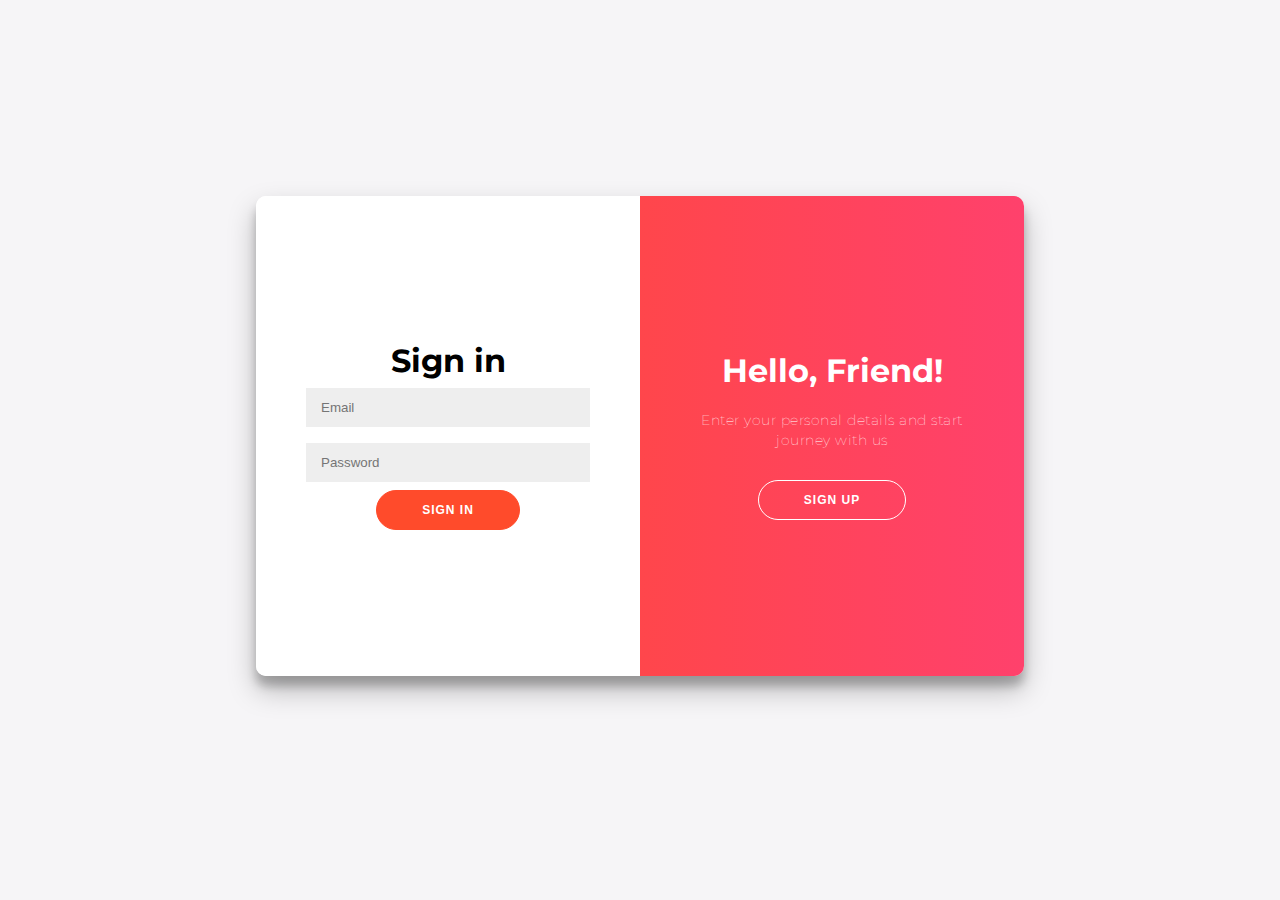
<file: login.html>
<!DOCTYPE html>
<html lang="en">
<head>
    <meta charset="UTF-8">
    <meta name="viewport" content="width=device-width, initial-scale=1.0">
    <link rel="stylesheet" href="login.css">
    <title>Register/Login</title>
</head>
<body>
<!--? ========== Signup page Section ========== -->
    
<div class="container" id="container">
	<div class="form-container sign-up-container">
		<form action="#">
			<h1>Create Account</h1>
			<input type="text" placeholder="Name" />
			<input type="email" placeholder="Email" />
			<input type="password" placeholder="Password" />
			<input type="password" placeholder="Confirm Password" />
			<button>Sign Up</button>
		</form>
	</div>

<!--? ========== Login Page Section ========== -->

	<div class="form-container sign-in-container">
		<form action="#">
			<h1>Sign in</h1>
			<input type="email" placeholder="Email" />
			<input type="password" placeholder="Password" />
			<button>Sign In</button>
		</form>
	</div>
	<div class="overlay-container">
		<div class="overlay">
			<div class="overlay-panel overlay-left">
				<h1>Welcome Back!</h1>
				<p>To keep connected with us please login with your personal info</p>
				<button class="ghost" id="signIn">Sign In</button>
			</div>
			<div class="overlay-panel overlay-right">
				<h1>Hello, Friend!</h1>
				<p>Enter your personal details and start journey with us</p>
				<button class="ghost" id="signUp">Sign Up</button>
			</div>
		</div>
	</div>
</div>

<!--* ========== Javascript link ========== -->

<script src="login.js"></script>
</body>
</html>
</file>
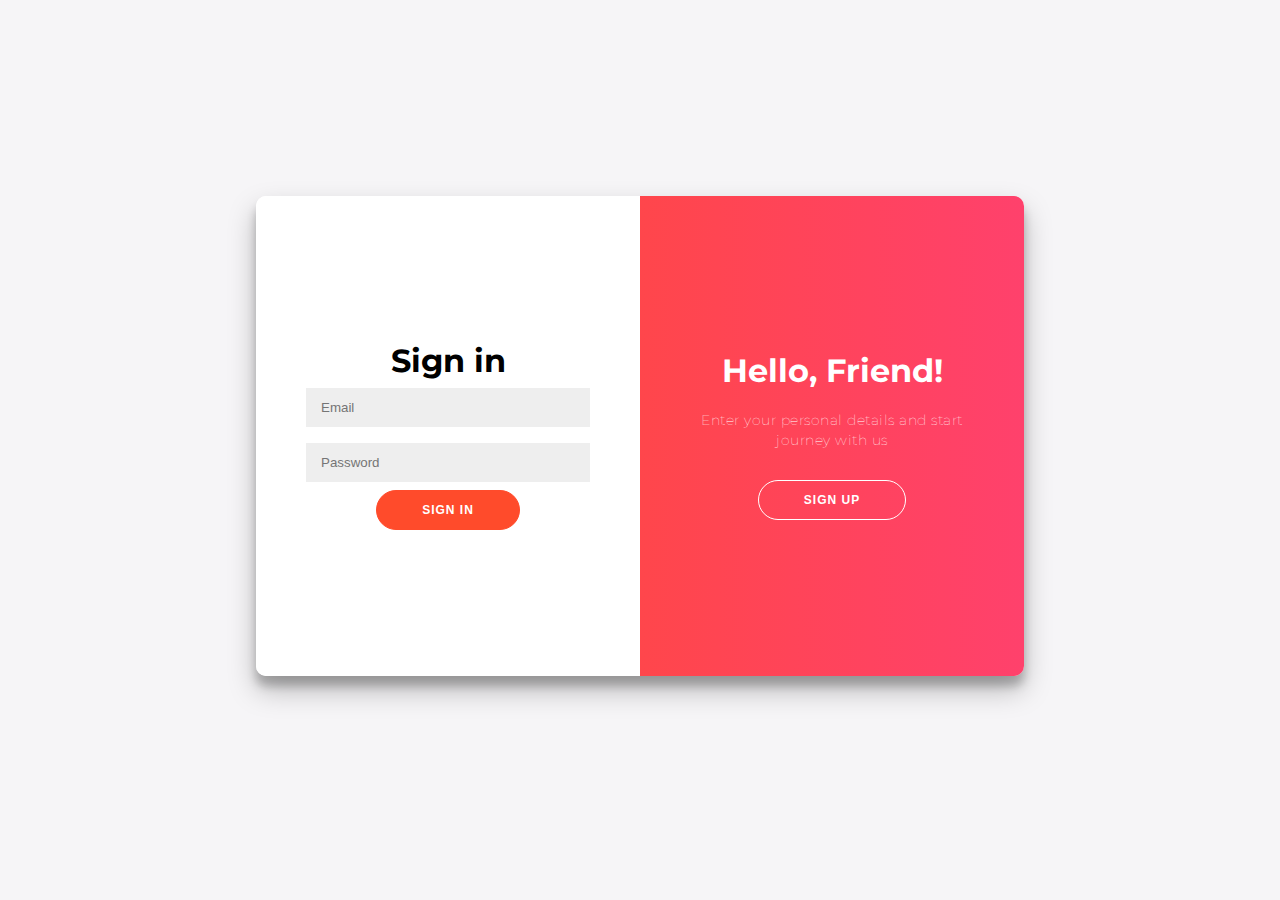
<file: html/login.html>
<!DOCTYPE html>
<html lang="en">
<head>
    <meta charset="UTF-8">
    <meta name="viewport" content="width=device-width, initial-scale=1.0">
    <link rel="stylesheet" href="../css/login.css">
    <title>Register/Login</title>
</head>
<body>
<!--? ========== Signup page Section ========== -->
    
<div class="container" id="container">
	<div class="form-container sign-up-container">
		<form action="#">
			<h1>Create Account</h1>
			<input type="text" placeholder="Name" />
			<input type="email" placeholder="Email" />
			<input type="password" placeholder="Password" />
			<input type="password" placeholder="Confirm Password" />
			<button>Sign Up</button>
		</form>
	</div>

<!--? ========== Login Page Section ========== -->

	<div class="form-container sign-in-container">
		<form action="#">
			<h1>Sign in</h1>
			<input type="email" placeholder="Email" />
			<input type="password" placeholder="Password" />
			<button>Sign In</button>
		</form>
	</div>
	<div class="overlay-container">
		<div class="overlay">
			<div class="overlay-panel overlay-left">
				<h1>Welcome Back!</h1>
				<p>To keep connected with us please login with your personal info</p>
				<button class="ghost" id="signIn">Sign In</button>
			</div>
			<div class="overlay-panel overlay-right">
				<h1>Hello, Friend!</h1>
				<p>Enter your personal details and start journey with us</p>
				<button class="ghost" id="signUp">Sign Up</button>
			</div>
		</div>
	</div>
</div>

<!--* ========== Javascript link ========== -->

<script src="./login.js"></script>
</body>
</html>
</file>
<file: login.css>
@import url('https://fonts.googleapis.com/css?family=Montserrat:400,800');
*{
	box-sizing: border-box;
}
body{
	background: #f6f5f7;
	display: flex;
	justify-content: center;
	align-items: center;
	flex-direction: column;
	font-family: 'Montserrat', sans-serif;
	height: 95vh;
}
h1{
	font-weight: bold;
	margin: 0;
}
h2{
	text-align: center;
}
p{
	font-size: 14px;
	font-weight: 100;
	line-height: 20px;
	letter-spacing: 0.5px;
	margin: 20px 0 30px;
}
span{
	font-size: 12px;
}
a{
	color: #333;
	font-size: 14px;
	text-decoration: none;
	margin: 15px 0;
}
button{
	border-radius: 20px;
	border: 1px solid #FF4B2B;
	background-color: #FF4B2B;
	color: #FFFFFF;
	font-size: 12px;
	font-weight: bold;
	padding: 12px 45px;
	letter-spacing: 1px;
	text-transform: uppercase;
	transition: transform 80ms ease-in;
}
button:active{
	transform: scale(0.95);
}
button:focus{
	outline: none;
}
button.ghost{
	background-color: transparent;
	border-color: #FFFFFF;
}
form{
	background-color: #FFFFFF;
	display: flex;
	align-items: center;
	justify-content: center;
	flex-direction: column;
	padding: 0 50px;
	height: 100%;
	text-align: center;
}
input{
	background-color: #eee;
	border: none;
	padding: 12px 15px;
	margin: 8px 0;
	width: 100%;
}
.container{
	background-color: #fff;
	border-radius: 10px;
    box-shadow: 0 14px 28px rgba(0,0,0,0.25), 0 10px 10px rgba(0,0,0,0.22);
	position: relative;
	overflow: hidden;
	width: 768px;
	max-width: 100%;
	min-height: 480px;
}
.form-container{
	position: absolute;
	top: 0;
	height: 100%;
	transition: all 0.6s ease-in-out;
}
.sign-in-container{
	left: 0;
	width: 50%;
	z-index: 2;
}
.container.right-panel-active .sign-in-container{
	transform: translateX(100%);
}
.sign-up-container{
	left: 0;
	width: 50%;
	opacity: 0;
	z-index: 1;
}
.container.right-panel-active .sign-up-container{
	transform: translateX(100%);
	opacity: 1;
	z-index: 5;
	animation: show 0.6s;
}
@keyframes show{
	0%, 49.99% {
		opacity: 0;
		z-index: 1;
	}
	50%, 100% {
		opacity: 1;
		z-index: 5;
	}
}
.overlay-container{
	position: absolute;
	top: 0;
	left: 50%;
	width: 50%;
	height: 100%;
	overflow: hidden;
	transition: transform 0.6s ease-in-out;
	z-index: 100;
}
.container.right-panel-active .overlay-container{
	transform: translateX(-100%);
}
.overlay{
	background: #FF416C;
	background: -webkit-linear-gradient(to right, #FF4B2B, #FF416C);
	background: linear-gradient(to right, #FF4B2B, #FF416C);
	background-repeat: no-repeat;
	background-size: cover;
	background-position: 0 0;
	color: #FFFFFF;
	position: relative;
	left: -100%;
	height: 100%;
	width: 200%;
    transform: translateX(0);
	transition: transform 0.6s ease-in-out;
}
.container.right-panel-active .overlay{
    transform: translateX(50%);
}
.overlay-panel{
	position: absolute;
	display: flex;
	align-items: center;
	justify-content: center;
	flex-direction: column;
	padding: 0 40px;
	text-align: center;
	top: 0;
	height: 100%;
	width: 50%;
	transform: translateX(0);
	transition: transform 0.6s ease-in-out;
}
.overlay-left{
	transform: translateX(-20%);
}
.container.right-panel-active .overlay-left{
	transform: translateX(0);
}
.overlay-right{
	right: 0;
	transform: translateX(0);
}
.container.right-panel-active .overlay-right{
	transform: translateX(20%);
}
.social-container{
	margin: 20px 0;
}
.social-container a{
	border: 1px solid #DDDDDD;
	border-radius: 50%;
	display: inline-flex;
	justify-content: center;
	align-items: center;
	margin: 0 5px;
	height: 40px;
	width: 40px;
}
footer{
    background-color: #222;
    color: #fff;
    font-size: 14px;
    bottom: 0;
    position: fixed;
    left: 0;
    right: 0;
    text-align: center;
    z-index: 999;
}
footer p{
    margin: 10px 0;
}
footer i{
    color: red;
}
footer a{
    color: #3c97bf;
    text-decoration: none;
}


@media (max-width:768px){
	h1{
		font-size: 25px;
	}
	input{
		width: 150px;
	}
	button{
		padding: 6px 10px;
	}
	.overlay-panel{
		padding: 0;
	}
}
</file>
<file: css/login.css>
@import url('https://fonts.googleapis.com/css?family=Montserrat:400,800');
*{
	box-sizing: border-box;
}
body{
	background: #f6f5f7;
	display: flex;
	justify-content: center;
	align-items: center;
	flex-direction: column;
	font-family: 'Montserrat', sans-serif;
	height: 95vh;
}
h1{
	font-weight: bold;
	margin: 0;
}
h2{
	text-align: center;
}
p{
	font-size: 14px;
	font-weight: 100;
	line-height: 20px;
	letter-spacing: 0.5px;
	margin: 20px 0 30px;
}
span{
	font-size: 12px;
}
a{
	color: #333;
	font-size: 14px;
	text-decoration: none;
	margin: 15px 0;
}
button{
	border-radius: 20px;
	border: 1px solid #FF4B2B;
	background-color: #FF4B2B;
	color: #FFFFFF;
	font-size: 12px;
	font-weight: bold;
	padding: 12px 45px;
	letter-spacing: 1px;
	text-transform: uppercase;
	transition: transform 80ms ease-in;
}
button:active{
	transform: scale(0.95);
}
button:focus{
	outline: none;
}
button.ghost{
	background-color: transparent;
	border-color: #FFFFFF;
}
form{
	background-color: #FFFFFF;
	display: flex;
	align-items: center;
	justify-content: center;
	flex-direction: column;
	padding: 0 50px;
	height: 100%;
	text-align: center;
}
input{
	background-color: #eee;
	border: none;
	padding: 12px 15px;
	margin: 8px 0;
	width: 100%;
}
.container{
	background-color: #fff;
	border-radius: 10px;
    box-shadow: 0 14px 28px rgba(0,0,0,0.25), 0 10px 10px rgba(0,0,0,0.22);
	position: relative;
	overflow: hidden;
	width: 768px;
	max-width: 100%;
	min-height: 480px;
}
.form-container{
	position: absolute;
	top: 0;
	height: 100%;
	transition: all 0.6s ease-in-out;
}
.sign-in-container{
	left: 0;
	width: 50%;
	z-index: 2;
}
.container.right-panel-active .sign-in-container{
	transform: translateX(100%);
}
.sign-up-container{
	left: 0;
	width: 50%;
	opacity: 0;
	z-index: 1;
}
.container.right-panel-active .sign-up-container{
	transform: translateX(100%);
	opacity: 1;
	z-index: 5;
	animation: show 0.6s;
}
@keyframes show{
	0%, 49.99% {
		opacity: 0;
		z-index: 1;
	}
	50%, 100% {
		opacity: 1;
		z-index: 5;
	}
}
.overlay-container{
	position: absolute;
	top: 0;
	left: 50%;
	width: 50%;
	height: 100%;
	overflow: hidden;
	transition: transform 0.6s ease-in-out;
	z-index: 100;
}
.container.right-panel-active .overlay-container{
	transform: translateX(-100%);
}
.overlay{
	background: #FF416C;
	background: -webkit-linear-gradient(to right, #FF4B2B, #FF416C);
	background: linear-gradient(to right, #FF4B2B, #FF416C);
	background-repeat: no-repeat;
	background-size: cover;
	background-position: 0 0;
	color: #FFFFFF;
	position: relative;
	left: -100%;
	height: 100%;
	width: 200%;
    transform: translateX(0);
	transition: transform 0.6s ease-in-out;
}
.container.right-panel-active .overlay{
    transform: translateX(50%);
}
.overlay-panel{
	position: absolute;
	display: flex;
	align-items: center;
	justify-content: center;
	flex-direction: column;
	padding: 0 40px;
	text-align: center;
	top: 0;
	height: 100%;
	width: 50%;
	transform: translateX(0);
	transition: transform 0.6s ease-in-out;
}
.overlay-left{
	transform: translateX(-20%);
}
.container.right-panel-active .overlay-left{
	transform: translateX(0);
}
.overlay-right{
	right: 0;
	transform: translateX(0);
}
.container.right-panel-active .overlay-right{
	transform: translateX(20%);
}
.social-container{
	margin: 20px 0;
}
.social-container a{
	border: 1px solid #DDDDDD;
	border-radius: 50%;
	display: inline-flex;
	justify-content: center;
	align-items: center;
	margin: 0 5px;
	height: 40px;
	width: 40px;
}
footer{
    background-color: #222;
    color: #fff;
    font-size: 14px;
    bottom: 0;
    position: fixed;
    left: 0;
    right: 0;
    text-align: center;
    z-index: 999;
}
footer p{
    margin: 10px 0;
}
footer i{
    color: red;
}
footer a{
    color: #3c97bf;
    text-decoration: none;
}


@media (max-width:768px){
	h1{
		font-size: 25px;
	}
	input{
		width: 150px;
	}
	button{
		padding: 6px 10px;
	}
	.overlay-panel{
		padding: 0;
	}
}
</file>
